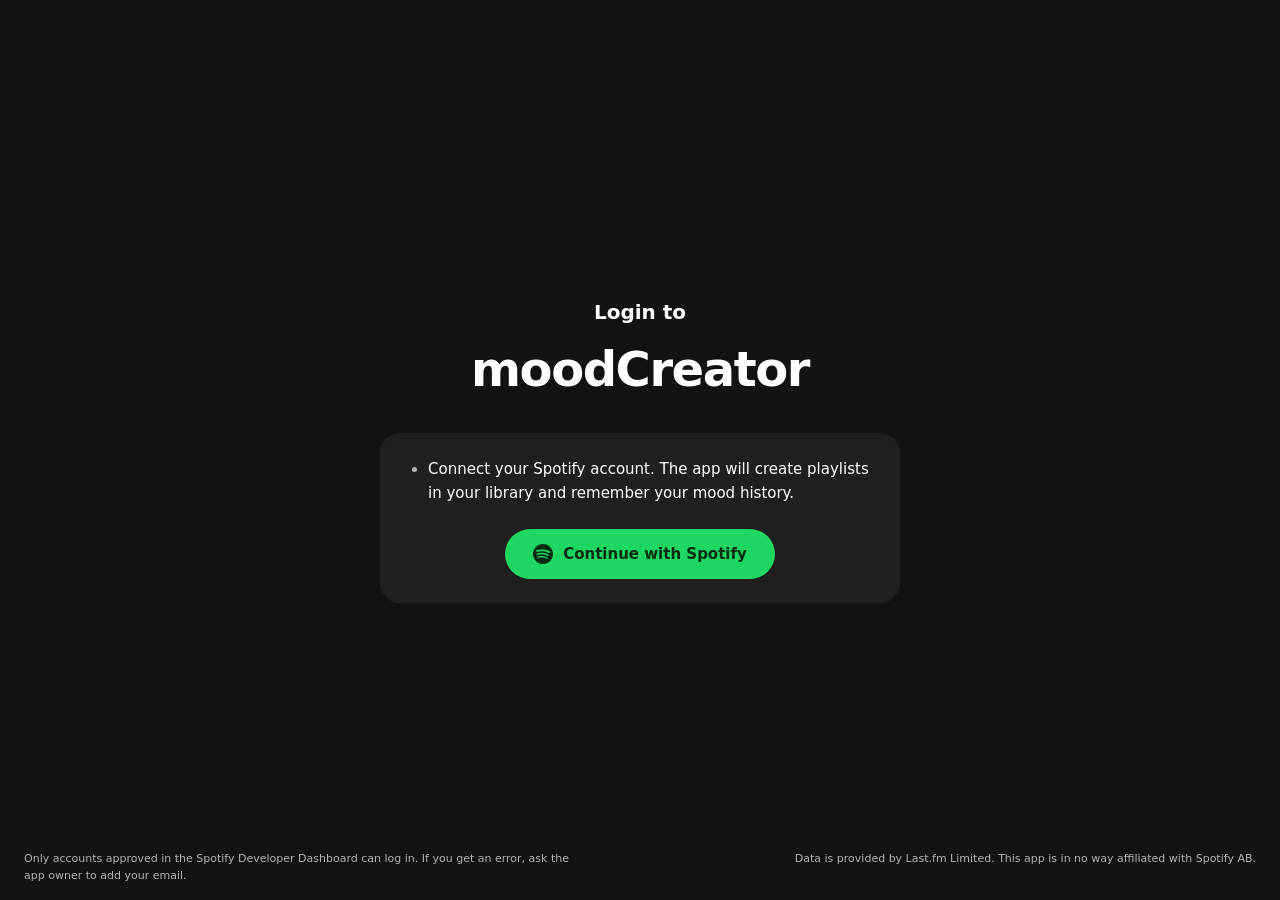
<file: static/login.html>
<!doctype html>
<html lang="en">
<head>
  <meta charset="utf-8">
  <meta name="viewport" content="width=device-width, initial-scale=1">
  <title>Login · moodCreator</title>
  <link rel="icon" type="image/svg+xml" href="/static/favicon.svg">
  <link rel="stylesheet" href="/static/style.css">
</head>
<body>
<div class="page-center">
  <h1 class="hero-title">
    Login to
    <span class="brand-big">moodCreator</span>
  </h1>

  <div class="hero-card">
    <ul>
      <li>Connect your Spotify account. The app will create playlists in your library and remember your mood history.</li>
    </ul>
    <a href="/auth/start" class="btn-spotify">
      <svg viewBox="0 0 24 24" width="20" height="20" fill="currentColor" aria-hidden="true">
        <path d="M12 0C5.4 0 0 5.4 0 12s5.4 12 12 12 12-5.4 12-12S18.66 0 12 0zm5.521 17.34c-.24.359-.66.48-1.021.24-2.82-1.74-6.36-2.101-10.561-1.141-.418.122-.779-.179-.899-.539-.12-.421.18-.78.54-.9 4.56-1.021 8.52-.6 11.64 1.32.42.18.479.659.301 1.02zm1.44-3.3c-.301.42-.841.6-1.262.3-3.239-1.98-8.159-2.58-11.939-1.38-.479.12-1.02-.12-1.14-.6-.12-.48.12-1.021.6-1.141C9.6 9.9 15 10.561 18.72 12.84c.361.181.54.78.241 1.2zm.12-3.36C15.24 8.4 8.82 8.16 5.16 9.301c-.6.179-1.2-.181-1.38-.721-.18-.601.18-1.2.72-1.381 4.26-1.26 11.28-1.02 15.721 1.621.539.3.719 1.02.42 1.56-.301.42-1.02.599-1.56.3z"/>
      </svg>
      Continue with Spotify
    </a>
  </div>
</div>

<footer class="hero-footer">
  <div>
    Only accounts approved in the Spotify Developer Dashboard can log in.
    If you get an error, ask the app owner to add your email.
  </div>
  <div>
    Data is provided by Last.fm Limited. This app is in no way affiliated with Spotify AB.
  </div>
</footer>
</body>
</html>
</file>
<file: static/style.css>
:root {
  --bg: #121212;
  --card: #1f1f1f;
  --card-2: #2a2a2a;
  --border: #2a2a2a;
  --border-hi: #3a3a3a;
  --text: #ffffff;
  --muted: #b3b3b3;
  --green: #1ed760;
  --green-hi: #3be477;
  --red: #f87171;      /* tailwind red-400 */
  --amber: #fbbf24;    /* tailwind amber-400 */
}

* { box-sizing: border-box; }

html, body { height: 100%; }

body {
  margin: 0;
  background: var(--bg);
  color: var(--text);
  font: 15px/1.5 ui-sans-serif, system-ui, -apple-system, "Segoe UI", sans-serif;
  -webkit-font-smoothing: antialiased;
}

/* ---------------- layout ---------------- */

.page {
  min-height: 100vh;
  display: flex;
  flex-direction: column;
}

.page-center {
  min-height: 100vh;
  display: flex;
  flex-direction: column;
  justify-content: center;
  align-items: center;
  padding: 24px;
}

main {
  flex: 1;
  width: 100%;
  max-width: 780px;
  margin: 0 auto;
  padding: 32px 24px 80px;
}

/* ---------------- header ---------------- */

header.app-header {
  display: flex;
  align-items: center;
  justify-content: space-between;
  gap: 16px;
  margin-bottom: 24px;
}

.brand {
  font-size: 22px;
  font-weight: 800;
  letter-spacing: -0.02em;
  color: var(--text);
  text-decoration: none;
}
.brand:hover { color: var(--green); }

.avatar-button {
  width: 44px;
  height: 44px;
  border-radius: 50%;
  background: var(--card);
  border: none;
  color: var(--muted);
  font-size: 16px;
  font-weight: 700;
  cursor: pointer;
  display: flex;
  align-items: center;
  justify-content: center;
  padding: 0;
  text-transform: uppercase;
}
.avatar-button:hover { background: var(--card-2); color: var(--text); }

/* ---------------- menu ---------------- */

.menu { position: relative; }

.menu-items {
  position: absolute;
  right: 0;
  top: calc(100% + 8px);
  min-width: 200px;
  background: var(--card);
  border: 1px solid var(--border-hi);
  border-radius: 12px;
  padding: 6px;
  box-shadow: 0 12px 32px rgba(0, 0, 0, 0.6);
  z-index: 100;
}
.menu-items a {
  display: block;
  padding: 10px 14px;
  color: var(--text);
  text-decoration: none;
  font-size: 14px;
  border-radius: 8px;
  white-space: nowrap;
}
.menu-items a:hover { background: var(--card-2); }
.menu-items a.menu-danger { color: var(--red); }
.menu-items .menu-sep {
  height: 1px;
  background: var(--border-hi);
  margin: 4px 0;
}

/* ---------------- card ---------------- */

.card {
  background: var(--card);
  border-radius: 20px;
  padding: 28px;
  margin-bottom: 16px;
}

/* ---------------- headings ---------------- */

.field-heading {
  font-size: 18px;
  font-weight: 700;
  color: var(--text);
  margin: 0 0 12px;
  letter-spacing: -0.01em;
}

/* ---------------- mood input ---------------- */

.mood-input {
  display: block;
  width: 100%;
  background: transparent;
  border: 1.5px solid var(--border-hi);
  border-radius: 999px;
  color: var(--text);
  padding: 12px 20px;
  font: inherit;
  font-size: 15px;
  margin-bottom: 24px;
  transition: border-color 0.15s, box-shadow 0.15s;
}
.mood-input::placeholder { color: var(--muted); }
.mood-input:hover { border-color: #4a4a4a; }
.mood-input:focus {
  outline: none;
  border-color: var(--green);
  box-shadow: 0 0 0 3px rgba(30, 215, 96, 0.15);
}

/* ---------------- generic text input ---------------- */

.text-input, textarea {
  display: block;
  width: 100%;
  background: var(--card-2);
  border: 1px solid var(--border-hi);
  border-radius: 12px;
  color: var(--text);
  padding: 12px 16px;
  font: inherit;
  font-size: 14px;
  resize: vertical;
  margin-top: 6px;
}
.text-input:focus, textarea:focus {
  outline: none;
  border-color: var(--green);
  box-shadow: 0 0 0 3px rgba(30, 215, 96, 0.15);
}

.field { margin-bottom: 24px; }

.field-label {
  display: block;
  font-size: 12px;
  text-transform: uppercase;
  letter-spacing: 0.06em;
  color: var(--muted);
  margin-bottom: 8px;
}

/* ---------------- count pills ---------------- */

.count-pills {
  display: flex;
  flex-wrap: wrap;
  justify-content: center;
  gap: 10px;
}

.count-pill {
  width: 48px;
  height: 48px;
  flex: 0 0 auto;
  border-radius: 50%;
  background: var(--card-2);
  border: 1.5px solid transparent;
  color: var(--text);
  font: inherit;
  font-size: 14px;
  font-weight: 700;
  cursor: pointer;
  display: flex;
  align-items: center;
  justify-content: center;
  padding: 0;
  transition: border-color 0.1s, color 0.1s, background 0.1s;
}
.count-pill:hover { border-color: var(--border-hi); background: #333; }
.count-pill.selected {
  border-color: var(--green);
  color: var(--green);
  background: transparent;
}

/* custom count input styled as a pill */

.count-custom {
  width: auto;
  min-width: 90px;
  height: 48px;
  border-radius: 999px;
  padding: 0 16px;
  background: var(--card-2);
  border: 1.5px solid transparent;
  color: var(--text);
  font: inherit;
  font-size: 13px;
  font-weight: 600;
  text-align: center;
  cursor: text;
  transition: border-color 0.1s, color 0.1s;
  appearance: textfield;
  -moz-appearance: textfield;
}
.count-custom::placeholder {
  color: var(--muted);
  font-weight: 500;
}
.count-custom::-webkit-outer-spin-button,
.count-custom::-webkit-inner-spin-button {
  -webkit-appearance: none;
  margin: 0;
}
.count-custom:hover { border-color: var(--border-hi); }
.count-custom:focus {
  outline: none;
  border-color: var(--green);
}
.count-custom.selected {
  border-color: var(--green);
  color: var(--green);
  background: transparent;
}

@media (max-width: 560px) {
  .count-pill { width: 44px; height: 44px; font-size: 13px; }
  .count-custom { min-width: 80px; height: 44px; font-size: 12px; }
  .count-pills { gap: 8px; }
}

/* ---------------- toggles ---------------- */

.toggle-list {
  margin-top: 8px;
}

.toggle-item {
  display: flex;
  justify-content: space-between;
  align-items: center;
  gap: 24px;
  padding: 16px 0;
  border-bottom: 1px solid var(--border-hi);
}
.toggle-item:first-child { padding-top: 0; }
.toggle-item:last-child {
  border-bottom: none;
  padding-bottom: 0;
}

.toggle-info { flex: 1; min-width: 0; }
.toggle-label {
  font-size: 16px;
  font-weight: 700;
  color: var(--text);
  line-height: 1.2;
}
.toggle-hint {
  font-size: 13px;
  color: var(--muted);
  margin-top: 4px;
  line-height: 1.4;
}

/* ---------------- switch ---------------- */

.switch {
  display: inline-block;
  position: relative;
  cursor: pointer;
  flex: 0 0 auto;
}
.switch input {
  position: absolute;
  opacity: 0;
  pointer-events: none;
}
.switch-slider {
  display: block;
  width: 52px;
  height: 30px;
  background: var(--card-2);
  border-radius: 999px;
  position: relative;
  transition: background 0.18s;
}
.switch-slider::after {
  content: "";
  position: absolute;
  top: 3px;
  left: 3px;
  width: 24px;
  height: 24px;
  background: #d0d0d0;
  border-radius: 50%;
  transition: left 0.18s, background 0.18s;
}
.switch input:checked + .switch-slider {
  background: var(--green);
}
.switch input:checked + .switch-slider::after {
  left: 25px;
  background: #fff;
}

/* ---------------- buttons ---------------- */

button, .btn-link {
  font: inherit;
  cursor: pointer;
  text-decoration: none;
}

.btn {
  background: var(--card-2);
  color: var(--text);
  border: 1px solid var(--border-hi);
  border-radius: 999px;
  padding: 10px 20px;
  font-size: 14px;
  font-weight: 600;
  display: inline-flex;
  align-items: center;
  gap: 8px;
}
.btn:hover { background: #333; border-color: #4a4a4a; }
.btn:disabled { opacity: 0.4; cursor: not-allowed; }

.btn-primary {
  background: var(--green);
  border: none;
  color: #052b12;
  font-weight: 700;
  padding: 12px 28px;
}
.btn-primary:hover { background: var(--green-hi); }

.btn-danger {
  background: transparent;
  color: var(--red);
  border: 1px solid rgba(248, 113, 113, 0.35);
}
.btn-danger:hover {
  background: rgba(248, 113, 113, 0.08);
  border-color: var(--red);
}

.btn-spotify {
  background: var(--green);
  color: #052b12;
  border: none;
  border-radius: 999px;
  padding: 14px 28px;
  font-weight: 700;
  font-size: 15px;
  display: flex;
  align-items: center;
  justify-content: center;
  gap: 10px;
  text-decoration: none;
  margin: 24px auto 0;
  width: fit-content;
  min-width: 240px;
}
.btn-spotify:hover { background: var(--green-hi); }

.row {
  display: flex;
  gap: 10px;
  align-items: center;
  flex-wrap: wrap;
}
.row-end { justify-content: flex-end; }

.hidden { display: none !important; }

.muted { color: var(--muted); }

/* ---------------- error box ---------------- */

.error {
  background: rgba(248, 113, 113, 0.08);
  border: 1px solid rgba(248, 113, 113, 0.35);
  color: var(--red);
  padding: 12px 16px;
  border-radius: 12px;
  font-size: 13px;
  margin-top: 16px;
}

/* ---------------- login / setup ---------------- */

.hero-title {
  text-align: center;
  margin: 0 0 28px;
  font-size: 20px;
  font-weight: 600;
  color: var(--text);
}
.hero-title .brand-big {
  display: block;
  font-size: 48px;
  font-weight: 800;
  letter-spacing: -0.03em;
  margin-top: 6px;
  color: var(--text);
}

.hero-card {
  background: var(--card);
  border-radius: 20px;
  padding: 24px 28px;
  width: 100%;
  max-width: 520px;
}

.hero-card ul {
  margin: 0 0 8px;
  padding: 0 0 0 20px;
  color: var(--text);
  font-size: 15px;
  line-height: 1.6;
}
.hero-card ul li::marker { color: var(--muted); }

.hero-footer {
  position: fixed;
  bottom: 0;
  left: 0;
  right: 0;
  padding: 16px 24px;
  font-size: 11px;
  color: var(--muted);
  line-height: 1.5;
  display: flex;
  justify-content: space-between;
  gap: 24px;
  flex-wrap: wrap;
}
.hero-footer > div { max-width: 560px; }

@media (max-width: 640px) {
  .hero-footer { position: static; margin-top: 24px; }
  .hero-title .brand-big { font-size: 36px; }
}

/* ---------------- streaming ---------------- */

.stream-header {
  display: flex;
  align-items: center;
  gap: 10px;
  margin-bottom: 12px;
  font-size: 13px;
  color: var(--muted);
}

.spinner {
  width: 12px; height: 12px;
  border: 2px solid var(--border-hi);
  border-top-color: var(--green);
  border-radius: 50%;
  animation: spin 0.8s linear infinite;
}
@keyframes spin { to { transform: rotate(360deg); } }

.stream-log {
  max-height: 320px;
  overflow-y: auto;
  font: 12px/1.7 ui-monospace, "SF Mono", Menlo, monospace;
  color: var(--muted);
  background: var(--bg);
  border-radius: 12px;
  padding: 14px 16px;
}
.log-line { white-space: pre-wrap; }
.log-line.warn  { color: var(--amber); }
.log-line.error { color: var(--red); }

/* ---------------- preview ---------------- */

.preview-header {
  display: flex;
  justify-content: space-between;
  align-items: flex-start;
  gap: 16px;
  margin-bottom: 20px;
}
.preview-title { flex: 1; min-width: 0; }

#pv-name {
  cursor: text;
  outline: none;
  padding: 2px 6px;
  border-radius: 6px;
  margin-left: -6px;
  display: inline-block;
  font-size: 22px;
  font-weight: 800;
  letter-spacing: -0.02em;
}
#pv-name:hover { background: var(--card-2); }
#pv-name:focus { background: var(--card-2); box-shadow: 0 0 0 1px var(--green); }

.tracks {
  list-style: none;
  padding: 0;
  margin: 0;
}
.tracks li {
  display: flex;
  align-items: center;
  gap: 12px;
  padding: 12px 6px;
  border-bottom: 1px solid var(--border-hi);
  font-size: 14px;
}
.tracks li:last-child { border-bottom: none; }
.tracks li .track-text { flex: 1; }
.tracks li.empty-hint {
  color: var(--muted);
  font-style: italic;
  padding: 20px 6px;
  justify-content: center;
}

.track-remove {
  background: transparent;
  border: none;
  color: var(--muted);
  font-size: 20px;
  line-height: 1;
  padding: 4px 8px;
  cursor: pointer;
  opacity: 0.4;
}
.track-remove:hover { color: var(--red); opacity: 1; }

/* ---------------- history ---------------- */

.history-head {
  display: flex;
  justify-content: space-between;
  align-items: flex-start;
  gap: 16px;
  margin-bottom: 12px;
}
.history-card h2 {
  font-size: 18px;
  font-weight: 700;
  margin: 0 0 4px;
}
.history-card details { margin-top: 12px; }
.history-card summary {
  cursor: pointer;
  color: var(--muted);
  font-size: 12px;
  text-transform: uppercase;
  letter-spacing: 0.06em;
}

/* ---------------- history: top-3 preview with fade ---------------- */

.history-preview {
  position: relative;
  margin-top: 12px;
}
.history-preview.faded {
  max-height: 132px;          /* roughly 3 rows */
  overflow: hidden;
}
.history-preview.faded::after {
  content: "";
  position: absolute;
  bottom: 0;
  left: 0;
  right: 0;
  height: 56px;
  background: linear-gradient(to bottom, transparent, var(--card));
  pointer-events: none;
}
.history-more {
  margin-top: 6px;
  color: var(--muted);
  font-size: 12px;
  text-align: right;
}

/* ---------------- sub-page heading ---------------- */

.sub-header {
  display: flex;
  align-items: center;
  justify-content: space-between;
  gap: 16px;
  margin-bottom: 24px;
}
.sub-header h1 {
  font-size: 22px;
  font-weight: 800;
  letter-spacing: -0.02em;
  margin: 0;
  color: var(--text);
}
.sub-header h1 a { color: inherit; text-decoration: none; }
.sub-header h1 a:hover { color: var(--green); }
/* ---------------- pen icon next to playlist name ---------------- */

.pv-name-row {
  display: flex;
  align-items: center;
  gap: 8px;
  min-width: 0;
}
.pv-name-row .pen-icon {
  width: 16px;
  height: 16px;
  color: var(--muted);
  flex: 0 0 auto;
  opacity: 0.6;
  transition: opacity 0.15s;
  cursor: pointer;
}
.pv-name-row:hover .pen-icon { opacity: 1; color: var(--green); }

/* ---------------- track number + tag ---------------- */

.track-num {
  flex: 0 0 auto;
  width: 22px;
  color: var(--muted);
  font-variant-numeric: tabular-nums;
  font-size: 13px;
}

.track-tag {
  flex: 0 0 auto;
  display: inline-block;
  padding: 2px 8px;
  border-radius: 999px;
  background: var(--card-2);
  color: var(--muted);
  font-size: 11px;
  text-transform: lowercase;
  letter-spacing: 0.01em;
  max-width: 110px;
  overflow: hidden;
  text-overflow: ellipsis;
  white-space: nowrap;
}

/* fix: btn links shouldn't underline */
.btn { text-decoration: none; }
.btn:hover { text-decoration: none; }

/* count pills — responsive, centered */
.count-pills {
  display: flex;
  flex-wrap: wrap;
  justify-content: center;
  gap: 10px;
}

.count-pill {
  width: 48px;
  height: 48px;
  flex: 0 0 auto;
  border-radius: 50%;
  background: var(--card-2);
  border: 1.5px solid transparent;
  color: var(--text);
  font: inherit;
  font-size: 14px;
  font-weight: 700;
  cursor: pointer;
  display: flex;
  align-items: center;
  justify-content: center;
  padding: 0;
  transition: border-color 0.1s, color 0.1s, background 0.1s;
}
.count-pill:hover { border-color: var(--border-hi); background: #333; }
.count-pill.selected {
  border-color: var(--green);
  color: var(--green);
  background: transparent;
}

.count-custom {
  width: auto;
  min-width: 96px;
  height: 48px;
  border-radius: 999px;
  padding: 0 18px;
  background: var(--card-2);
  border: 1.5px solid transparent;
  color: var(--text);
  font: inherit;
  font-size: 13px;
  font-weight: 600;
  text-align: center;
  cursor: text;
  transition: border-color 0.1s, color 0.1s;
  appearance: textfield;
  -moz-appearance: textfield;
}
.count-custom::placeholder { color: var(--muted); font-weight: 500; }
.count-custom::-webkit-outer-spin-button,
.count-custom::-webkit-inner-spin-button { -webkit-appearance: none; margin: 0; }
.count-custom:hover { border-color: var(--border-hi); }
.count-custom:focus { outline: none; border-color: var(--green); }
.count-custom.selected {
  border-color: var(--green);
  color: var(--green);
  background: transparent;
}
.count-custom.over {
  border-color: var(--red);
  color: var(--red);
}

@media (max-width: 560px) {
  .count-pill { width: 44px; height: 44px; font-size: 13px; }
  .count-custom { min-width: 88px; height: 44px; font-size: 12px; }
  .count-pills { gap: 8px; }
}

/* history preview with fade */
.history-preview {
  position: relative;
  margin-top: 12px;
}
.history-preview.faded {
  max-height: 132px;
  overflow: hidden;
}
.history-preview.faded::after {
  content: "";
  position: absolute;
  bottom: 0;
  left: 0;
  right: 0;
  height: 56px;
  background: linear-gradient(to bottom, transparent, var(--card));
  pointer-events: none;
}
.history-more {
  margin-top: 6px;
  color: var(--muted);
  font-size: 12px;
  text-align: right;
}

/* pen icon */
.pv-name-row {
  display: flex;
  align-items: center;
  gap: 8px;
  min-width: 0;
}
.pv-name-row .pen-icon {
  width: 16px;
  height: 16px;
  color: var(--muted);
  flex: 0 0 auto;
  opacity: 0.6;
  transition: opacity 0.15s;
}
.pv-name-row:hover .pen-icon { opacity: 1; color: var(--green); }

/* track number + tag */
.track-num {
  flex: 0 0 auto;
  width: 22px;
  color: var(--muted);
  font-variant-numeric: tabular-nums;
  font-size: 13px;
}

.track-tag {
  flex: 0 0 auto;
  display: inline-block;
  padding: 2px 8px;
  border-radius: 999px;
  background: var(--card-2);
  color: var(--muted);
  font-size: 11px;
  text-transform: lowercase;
  max-width: 110px;
  overflow: hidden;
  text-overflow: ellipsis;
  white-space: nowrap;
}

/* avatar image inside the header button */
.avatar-button img {
  width: 100%;
  height: 100%;
  border-radius: 50%;
  object-fit: cover;
  display: block;
}
.avatar-button #menu-user {
  display: flex;
  align-items: center;
  justify-content: center;
  width: 100%;
  height: 100%;
}

/* small label above "Last Previewed" */
.tiny-label {
  font-size: 11px;
  text-transform: uppercase;
  letter-spacing: 0.08em;
  color: var(--muted);
  margin-bottom: 4px;
}
/* ---------------- section titles ---------------- */

.section { margin-bottom: 24px; }
.section-title {
  font-size: 22px;
  font-weight: 800;
  letter-spacing: -0.02em;
  margin: 0 0 12px;
  color: var(--text);
}

/* ---------------- shortcut hint ---------------- */

.shortcut-hint {
  font-size: 12px;
  color: var(--muted);
  display: inline-flex;
  align-items: center;
  gap: 6px;
  margin-right: 4px;
}
.shortcut-hint kbd {
  font-family: inherit;
  font-size: 11px;
  padding: 2px 7px;
  border-radius: 6px;
  background: var(--card-2);
  border: 1px solid var(--border-hi);
  color: var(--muted);
}

/* ---------------- cancel X in stream card ---------------- */

#stream-stage { position: relative; }

.stream-cancel {
  position: absolute;
  top: 14px;
  right: 14px;
  background: transparent;
  border: none;
  color: var(--muted);
  font-size: 24px;
  line-height: 1;
  padding: 4px 10px;
  cursor: pointer;
  opacity: 0.5;
  transition: opacity 0.15s, color 0.15s;
}
.stream-cancel:hover {
  color: var(--red);
  opacity: 1;
}

/* ---------------- external link per track ---------------- */

.track-open {
  flex: 0 0 auto;
  color: var(--muted);
  opacity: 0.4;
  text-decoration: none;
  padding: 4px 6px;
  display: flex;
  align-items: center;
  transition: opacity 0.15s, color 0.15s;
}
.track-open:hover {
  color: var(--green);
  opacity: 1;
}

/* ---------------- empty state card spacing ---------------- */

#empty.card p { line-height: 1.6; }

/* ---------------- stats ---------------- */

.stat-subtitle {
  font-size: 12px;
  text-transform: uppercase;
  letter-spacing: 0.08em;
  color: var(--muted);
  margin: 20px 0 10px;
}
.stat-subtitle:first-child { margin-top: 0; }

.stat-row {
  display: grid;
  grid-template-columns: repeat(3, 1fr);
  gap: 12px;
}

.stat {
  background: var(--card-2);
  border-radius: 12px;
  padding: 18px 16px;
}
.stat-value {
  font-size: 28px;
  font-weight: 800;
  letter-spacing: -0.02em;
  color: var(--text);
  line-height: 1.05;
  font-variant-numeric: tabular-nums;
}
.stat-label {
  font-size: 11px;
  text-transform: uppercase;
  letter-spacing: 0.08em;
  color: var(--muted);
  margin-top: 6px;
}

.stat-list {
  list-style: none;
  padding: 0;
  margin: 0;
  border-top: 1px solid var(--border-hi);
}
.stat-list li {
  display: flex;
  justify-content: space-between;
  align-items: baseline;
  gap: 12px;
  padding: 10px 2px;
  border-bottom: 1px solid var(--border-hi);
  font-size: 13px;
}
.stat-list li:last-child { border-bottom: none; }
.stat-list li > span:first-child {
  overflow: hidden;
  text-overflow: ellipsis;
  white-space: nowrap;
}
.stat-count {
  color: var(--muted);
  font-variant-numeric: tabular-nums;
  flex: 0 0 auto;
}

@media (max-width: 480px) {
  .stat-row { grid-template-columns: 1fr; gap: 8px; }
  .stat { padding: 14px 14px; }
  .stat-value { font-size: 22px; }
}
/* ---------------- links: no underline by default ---------------- */

a {
  text-decoration: none;
}
a:hover {
  text-decoration: none;
}

/* keep an underline hint on the "Make one" style links via colour change */
.card a:not(.btn):not(.brand),
.muted a {
  color: var(--green);
  text-decoration: none;
  transition: color 0.15s;
}
.card a:not(.btn):not(.brand):hover,
.muted a:hover {
  color: var(--green-hi);
}

/* ---------------- mobile: preview header ---------------- */

@media (max-width: 640px) {
  .preview-header {
    flex-direction: column;
    align-items: stretch;
    gap: 16px;
  }
  .preview-header > .row {
    justify-content: flex-start;
    flex-wrap: wrap;
  }
  .preview-title {
    min-width: 0;
    overflow-wrap: anywhere;
  }
  #pv-name {
    font-size: 20px;
    display: block;
    overflow-wrap: anywhere;
    word-break: normal;
  }
  #pv-meta {
    font-size: 13px;
    overflow-wrap: anywhere;
  }
}
/* ---- history cards: flex layout ---- */
.history-card .history-head {
  display: flex;
  justify-content: space-between;
  align-items: flex-start;
  gap: 16px;
  flex-wrap: wrap;
  margin-bottom: 12px;
}
.history-card .history-info { flex: 1; min-width: 0; }
.history-card .history-info h2 {
  font-size: 18px;
  font-weight: 700;
  margin: 0 0 4px;
  overflow-wrap: anywhere;
}
.history-card .history-actions {
  display: flex;
  gap: 8px;
  align-items: center;
  flex: 0 0 auto;
}

.history-btn {
  min-width: 96px;
  justify-content: center;
  text-align: center;
}

.history-btn-icon {
  width: 38px;
  height: 38px;
  min-width: 38px;
  padding: 0;
  border-radius: 50%;
  display: inline-flex;
  align-items: center;
  justify-content: center;
  color: var(--muted);
  border: 1px solid var(--border-hi);
  background: transparent;
  cursor: pointer;
  transition: color 0.15s, border-color 0.15s, background 0.15s;
}
.history-btn-icon:hover {
  color: var(--red);
  border-color: rgba(248, 113, 113, 0.35);
  background: rgba(248, 113, 113, 0.08);
}

/* ---- modal ---- */
.modal-backdrop {
  position: fixed;
  inset: 0;
  background: rgba(0, 0, 0, 0.7);
  display: flex;
  align-items: center;
  justify-content: center;
  padding: 24px;
  z-index: 1000;
  animation: fadeIn 0.15s ease-out;
}
.modal-backdrop.hidden { display: none !important; }

@keyframes fadeIn { from { opacity: 0; } to { opacity: 1; } }
@keyframes modalPop {
  from { transform: scale(0.96); opacity: 0; }
  to   { transform: scale(1);    opacity: 1; }
}

.modal {
  background: var(--card);
  border-radius: 20px;
  padding: 32px;
  max-width: 480px;
  width: 100%;
  animation: modalPop 0.18s ease-out;
}
.modal-title {
  font-size: 32px;
  font-weight: 800;
  letter-spacing: -0.02em;
  margin: 0 0 16px;
  color: var(--text);
}
.modal-body {
  font-size: 15px;
  line-height: 1.55;
  color: var(--text);
  margin: 0 0 24px;
  font-weight: 600;
}
.modal-actions {
  display: flex;
  justify-content: flex-end;
  gap: 10px;
}
.modal-actions .btn {
  min-width: 100px;
  justify-content: center;
}

/* ---- mobile: stack the history head + move buttons below ---- */
@media (max-width: 640px) {
  .history-card .history-head {
    flex-direction: column;
    align-items: stretch;
  }
  .history-card .history-actions {
    width: 100%;
    margin-top: 12px;
    flex-wrap: wrap;
  }
  .history-btn { flex: 1; min-width: 0; }
  .history-btn-icon { width: 44px; height: 44px; flex: 0 0 auto; }

  #last-preview-card .history-head {
    flex-direction: column;
    align-items: stretch;
  }
  #last-preview-card .history-actions {
    width: 100%;
    margin-top: 12px;
  }
  #lp-use { width: 100%; }
}
/* open button: green with arrow */
.history-btn-open {
  background: var(--green);
  border: none;
  color: #052b12;
  font-weight: 700;
}
.history-btn-open:hover {
  background: var(--green-hi);
  color: #052b12;
}

/* delete icon: red glow on hover */
.history-btn-icon:hover {
  color: var(--red);
  border-color: var(--red);
  background: rgba(248, 113, 113, 0.15);
  box-shadow: 0 0 12px rgba(248, 113, 113, 0.4);
}
</file>
